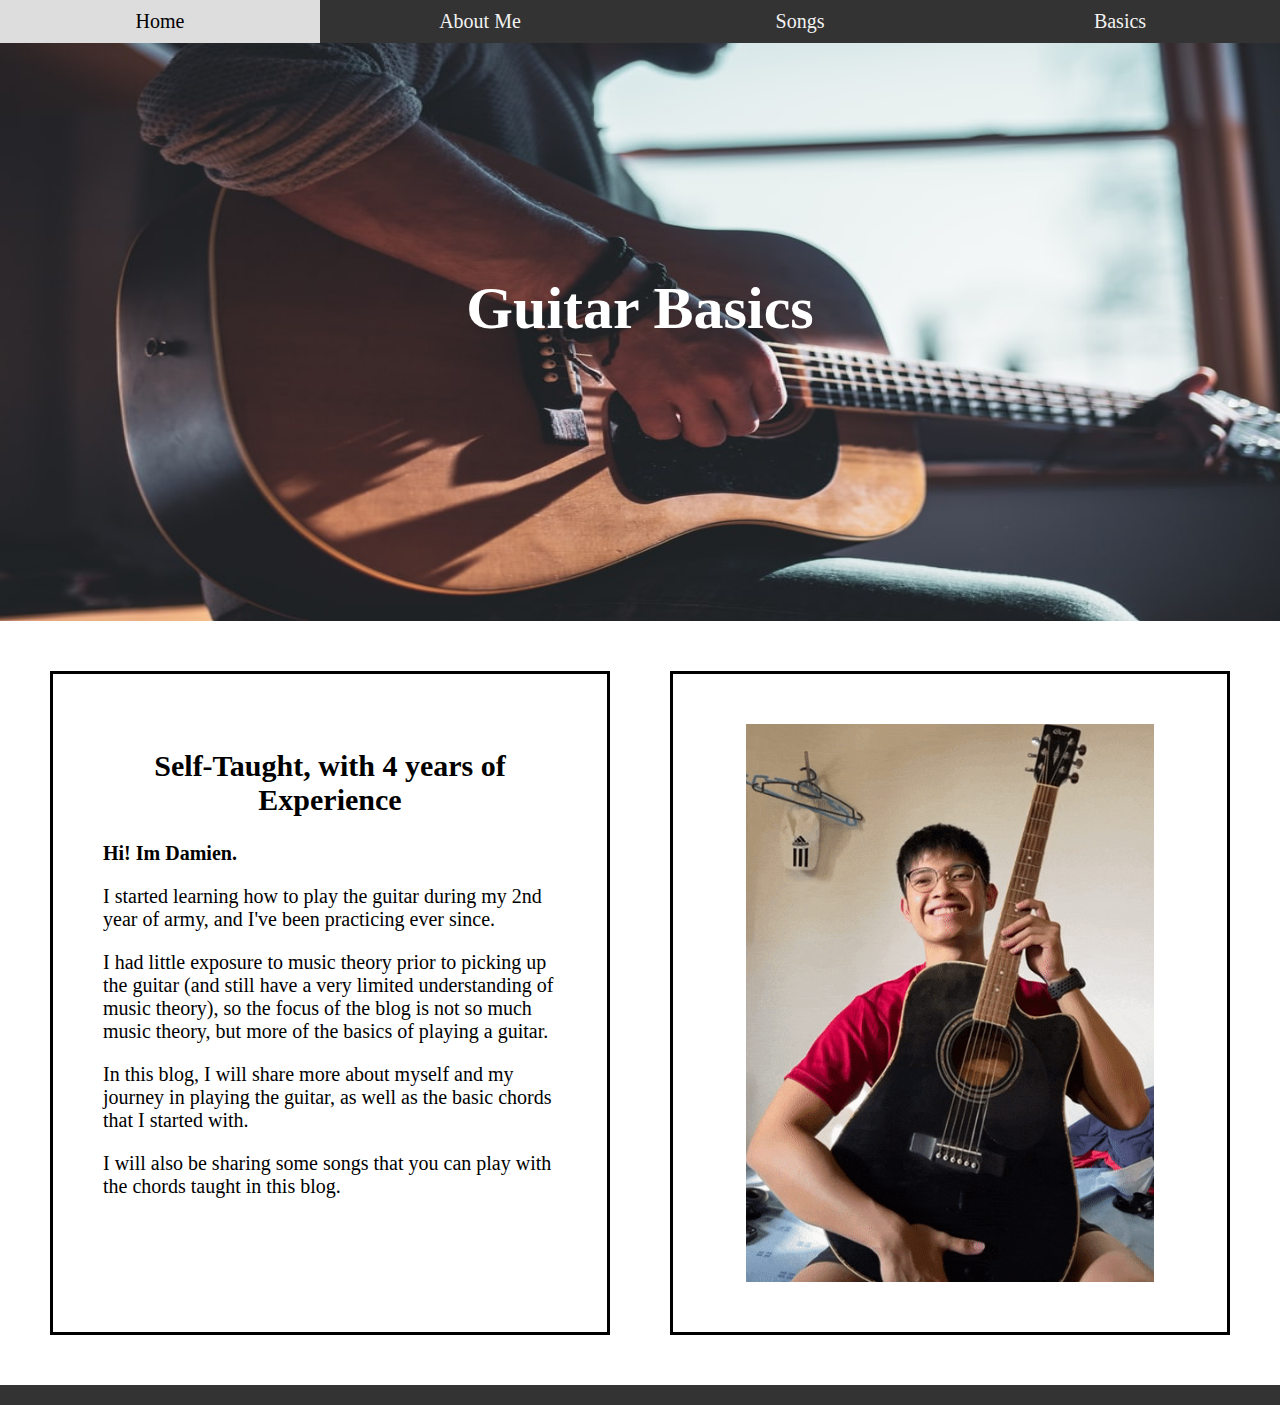
<file: index.html>
<!DOCTYPE html>
<html lang="en">
<head>
    <meta charset="UTF-8">
    <meta http-equiv="X-UA-Compatible" content="IE=edge">
    <meta name="viewport" content="width=device-width, initial-scale=1.0">
    <title>Home</title>
    <link rel="stylesheet" href="style.css">
</head>
<body>
    <div class="topnav">
        <a class="clicked" href="index.html">Home</a>
        <a href="about.html">About Me</a>
        <a href="songs.html">Songs</a>
        <a href="basics.html">Basics</a>
      </div>


      <div class="indeximg">
        <h1> &nbsp </h1>
        <h1> &nbsp </h1>
        <h1> &nbsp </h1>
        <h1> &nbsp </h1>
         <h1 class="header">Guitar Basics</h1>
      </div>
      
      <div class="flex-container">
        <div>
            <h2 class="smallheader">Self-Taught, with 4 years of Experience</h2>
     
            <h3 class="para">Hi! Im Damien. </h3>

            <p class="para">
             I started learning how to play the guitar during my 2nd year of army,
            and I've been practicing ever since. </p>
            
            <p class="para">
            I had little exposure to music theory prior to picking up the guitar (and still have
            a very limited understanding of music theory), so the focus of the blog is not so much
            music theory, but more of the basics of playing a guitar. </p>

            <p class="para">
            In this blog, I will share more about myself and my journey in playing the guitar,
            as well as the basic chords that I started with.
            </p>

            <p class="para">
                I will also be sharing some songs that you can play with the chords taught in this blog.
                </p>
            
            
        </div>
        <div>
            <img class="image"  src="image/ezgif.com-gif-maker.gif" alt="" >
        </div>
    </div>


    

      <div class="footer"> 
    </div>
    
      
</body>
</html>
</file>
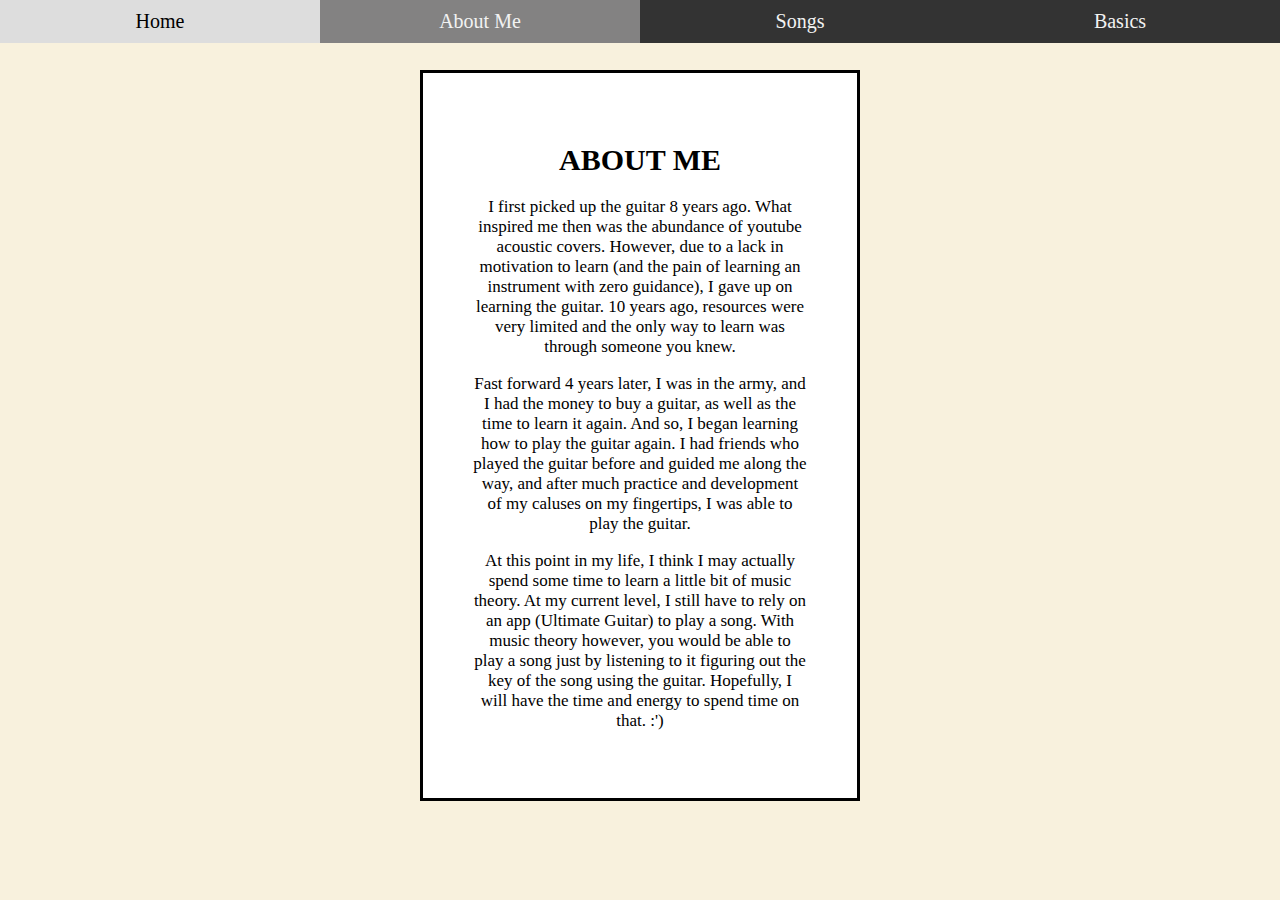
<file: about.html>
<!DOCTYPE html>
<html lang="en">
<head>
    <meta charset="UTF-8">
    <meta http-equiv="X-UA-Compatible" content="IE=edge">
    <meta name="viewport" content="width=device-width, initial-scale=1.0">
    <title>Home</title>
    <link rel="stylesheet" href="style.css">
</head>
<body class="offwhitebackground">
    <div class="topnav">
        <a href="index.html">Home</a>
        <a class="clicked" href="about.html">About Me</a>
        <a href="songs.html">Songs</a>
        <a href="basics.html">Basics</a>
      </div>

        <div class="flex-container2">
            <div>
            <h1 class="abtheader">ABOUT ME</h1>

            <p class="abtpara">I first picked up the guitar 8 years ago. 
               What inspired me then was the abundance of youtube acoustic covers. 
                However, due to a lack in motivation to learn (and the pain of learning 
                an instrument with zero guidance), I gave up on learning the guitar. 10 years ago, resources were
                very limited and the only way to learn was through someone you knew.
             </p>


             <p class="abtpara">Fast forward 4 years later, I was in the army, and I had
                 the money to buy a guitar, as well as the time to learn it again. And so, 
                 I began learning how to play the guitar again. I had friends who played the guitar
                 before and guided me along the way, and after much practice and development of my caluses 
                 on my fingertips, I was able to play the guitar.
              </p>


              <p class="abtpara">At this point in my life, I think I may actually spend some time
                  to learn a little bit of music theory. At my current level, I still have to rely
                  on an app (Ultimate Guitar) to play a song. With music theory however, 
                  you would be able to play a song just by listening to it figuring out the key of the song
                  using the guitar. Hopefully, I will have the time and energy to spend time on that. :')
             </p>
            </div>


        </div>
      






     
    
      
</body>
</html>
</file>
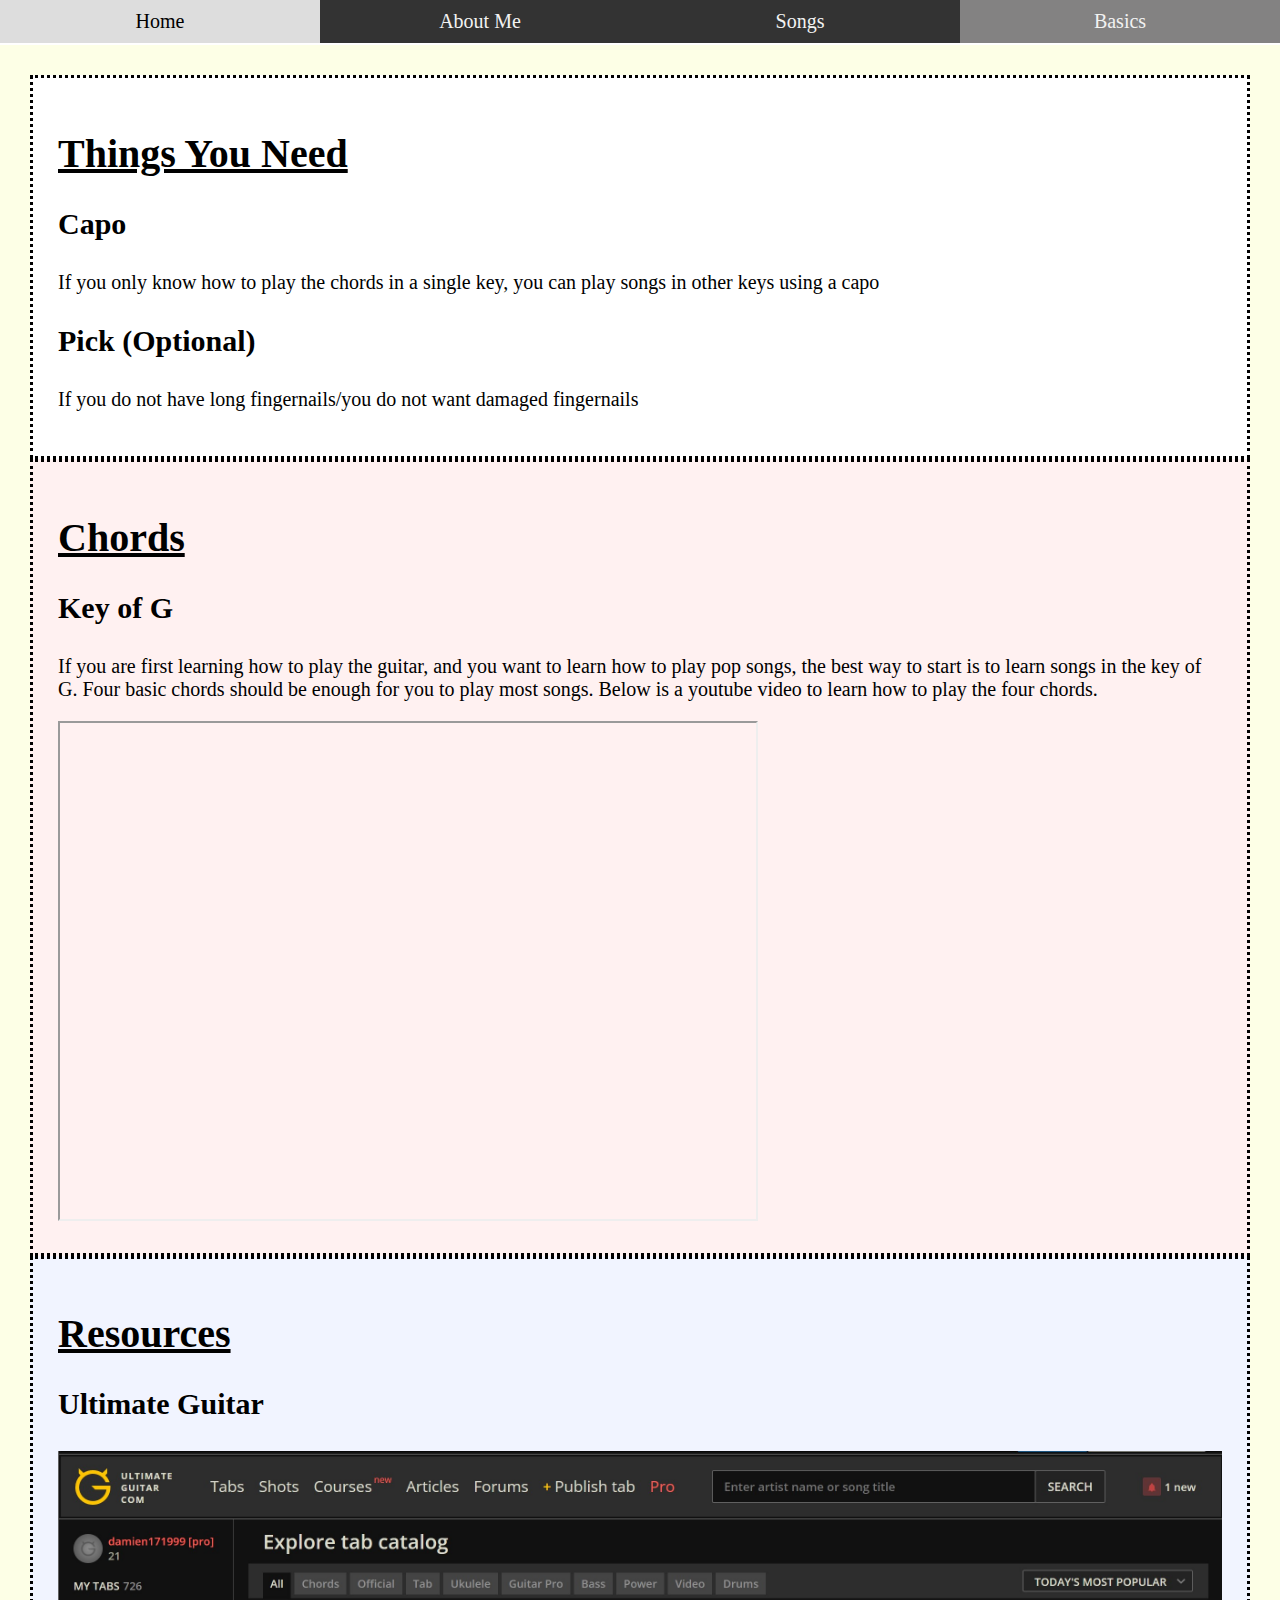
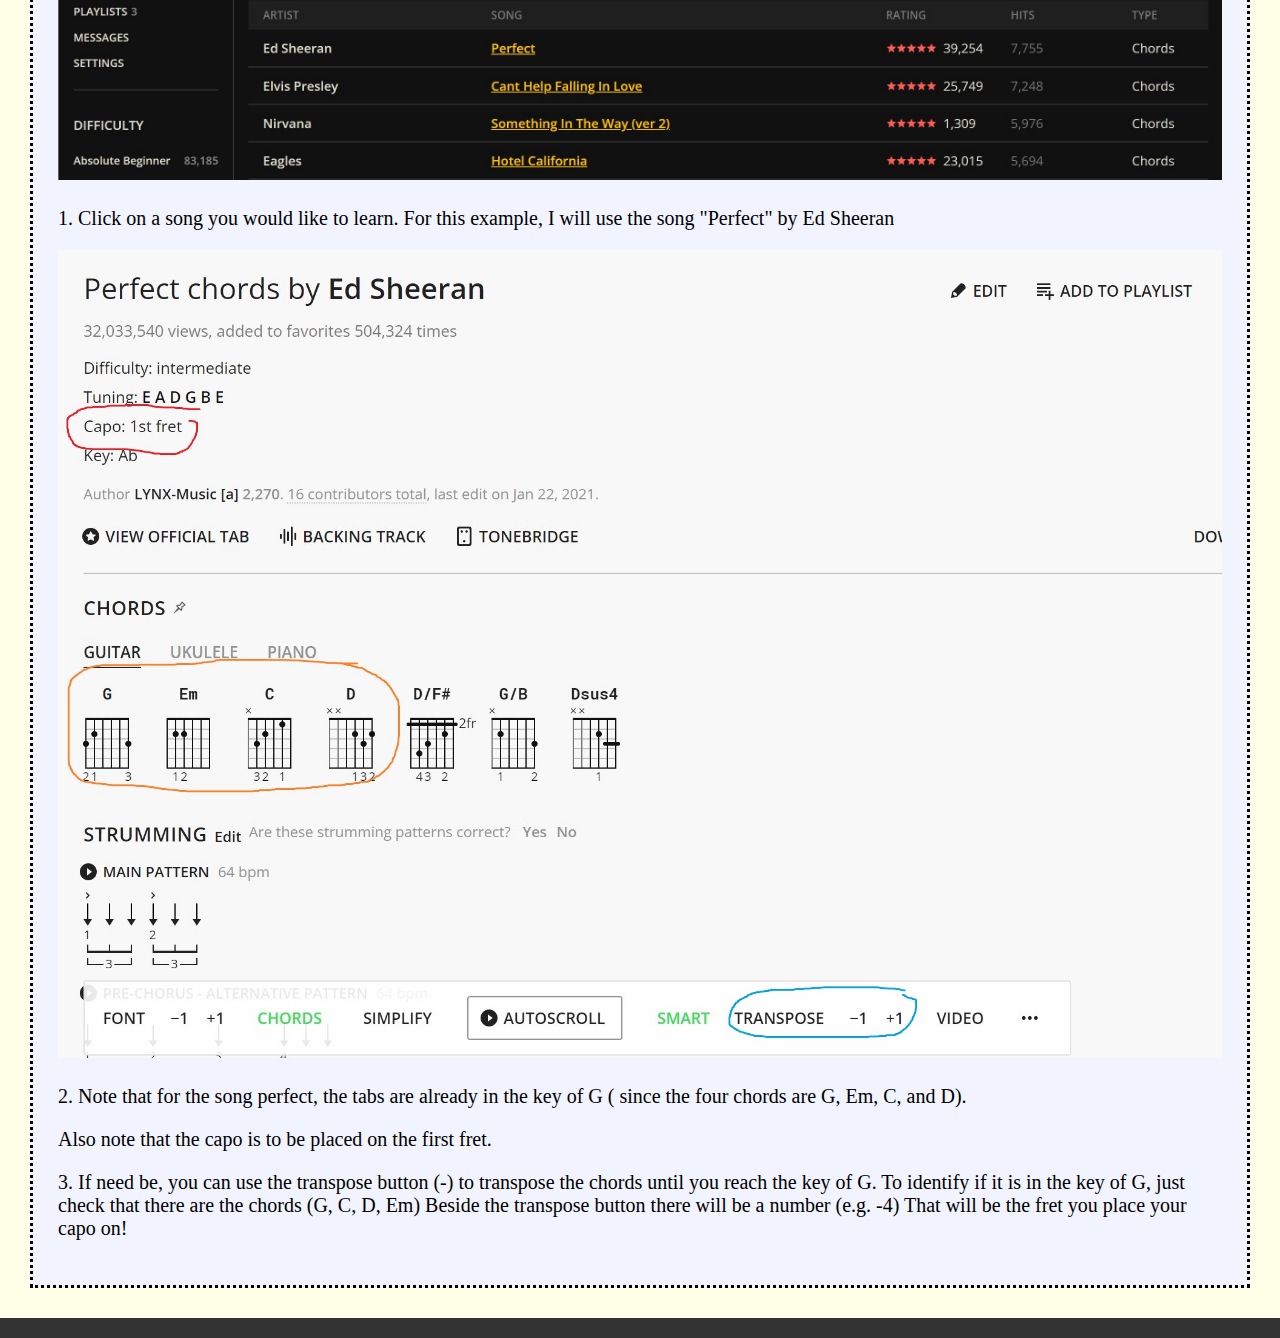
<file: basics.html>
<!DOCTYPE html>
<html lang="en">
<head>
    <meta charset="UTF-8">
    <meta http-equiv="X-UA-Compatible" content="IE=edge">
    <meta name="viewport" content="width=device-width, initial-scale=1.0">
    <title>Home</title>
    <link rel="stylesheet" href="style.css">
</head>
<body>
    <div class="topnav">
        <a href="index.html">Home</a>
        <a href="about.html">About Me</a>
        <a href="songs.html">Songs</a>
        <a class="clicked" href="basics.html">Basics</a>
      </div>

    
        <div class="flex-container3">
           <div class="whitebackground">
            <h1 class="basicheader">Things You Need</h1>
            <h3 class="basicheader2">Capo</h3>
            <p class="basicpara">If you only know how to play the chords in a single key,
                you can play songs in other keys using a capo
            </p>
            <h3 class="basicheader2">Pick (Optional)</h3>
            <p class="basicpara">If you do not have long fingernails/you do not want damaged fingernails </p>
           </div>

           <div class="pinkbackground">
            <h1 class="basicheader">Chords</h1>
            <h3 class="basicheader2">Key of G</h3>
            <p class="basicpara">If you are first learning how to play the guitar, and you want to learn
                how to play pop songs, the best way to start is to learn songs in the key of G. Four basic chords 
                should be enough for you to play most songs. Below is a youtube video to learn how to play the four chords.
            </p>
        
            <iframe class="video"
            src="https://www.youtube.com/embed/Aq3NqBgcKXU?controls=1">
            </iframe>
           </div>


           <div class="lightbluebackground">
            <h1 class="basicheader">Resources</h1>
            <h3 class="basicheader2">Ultimate Guitar</h3>
            <img class="basicimg" src="image/ultguitar.jpg" alt="ultguitarhomepage">
            <p class="basicpara">1. Click on a song you would like to learn. For this example, I will use the song
                "Perfect" by Ed Sheeran
           </p>
           <img class="basicimg" src="image/ultguitar tabs.jpg" alt="perfecttabs">
            <p class="basicpara">2. Note that for the song perfect, the tabs are already in the key of G (
                since the four chords are G, Em, C, and D).
                
                <p class="basicpara">Also note that the capo is to be placed on the first 
                fret. </p>

                <p class="basicpara"> 3. If need be, you can use the transpose button (-) to transpose the chords until you reach the key of G. To identify
                    if it is in the key of G, just check that there are the chords (G, C, D, Em) Beside the transpose button there will be a number (e.g. -4)
                    That will be the fret you place your capo on!
            </p>
           </div>




        </div>









    </div>
      <div class="footer"> 
    </div>
    
      
</body>
</html>
</file>
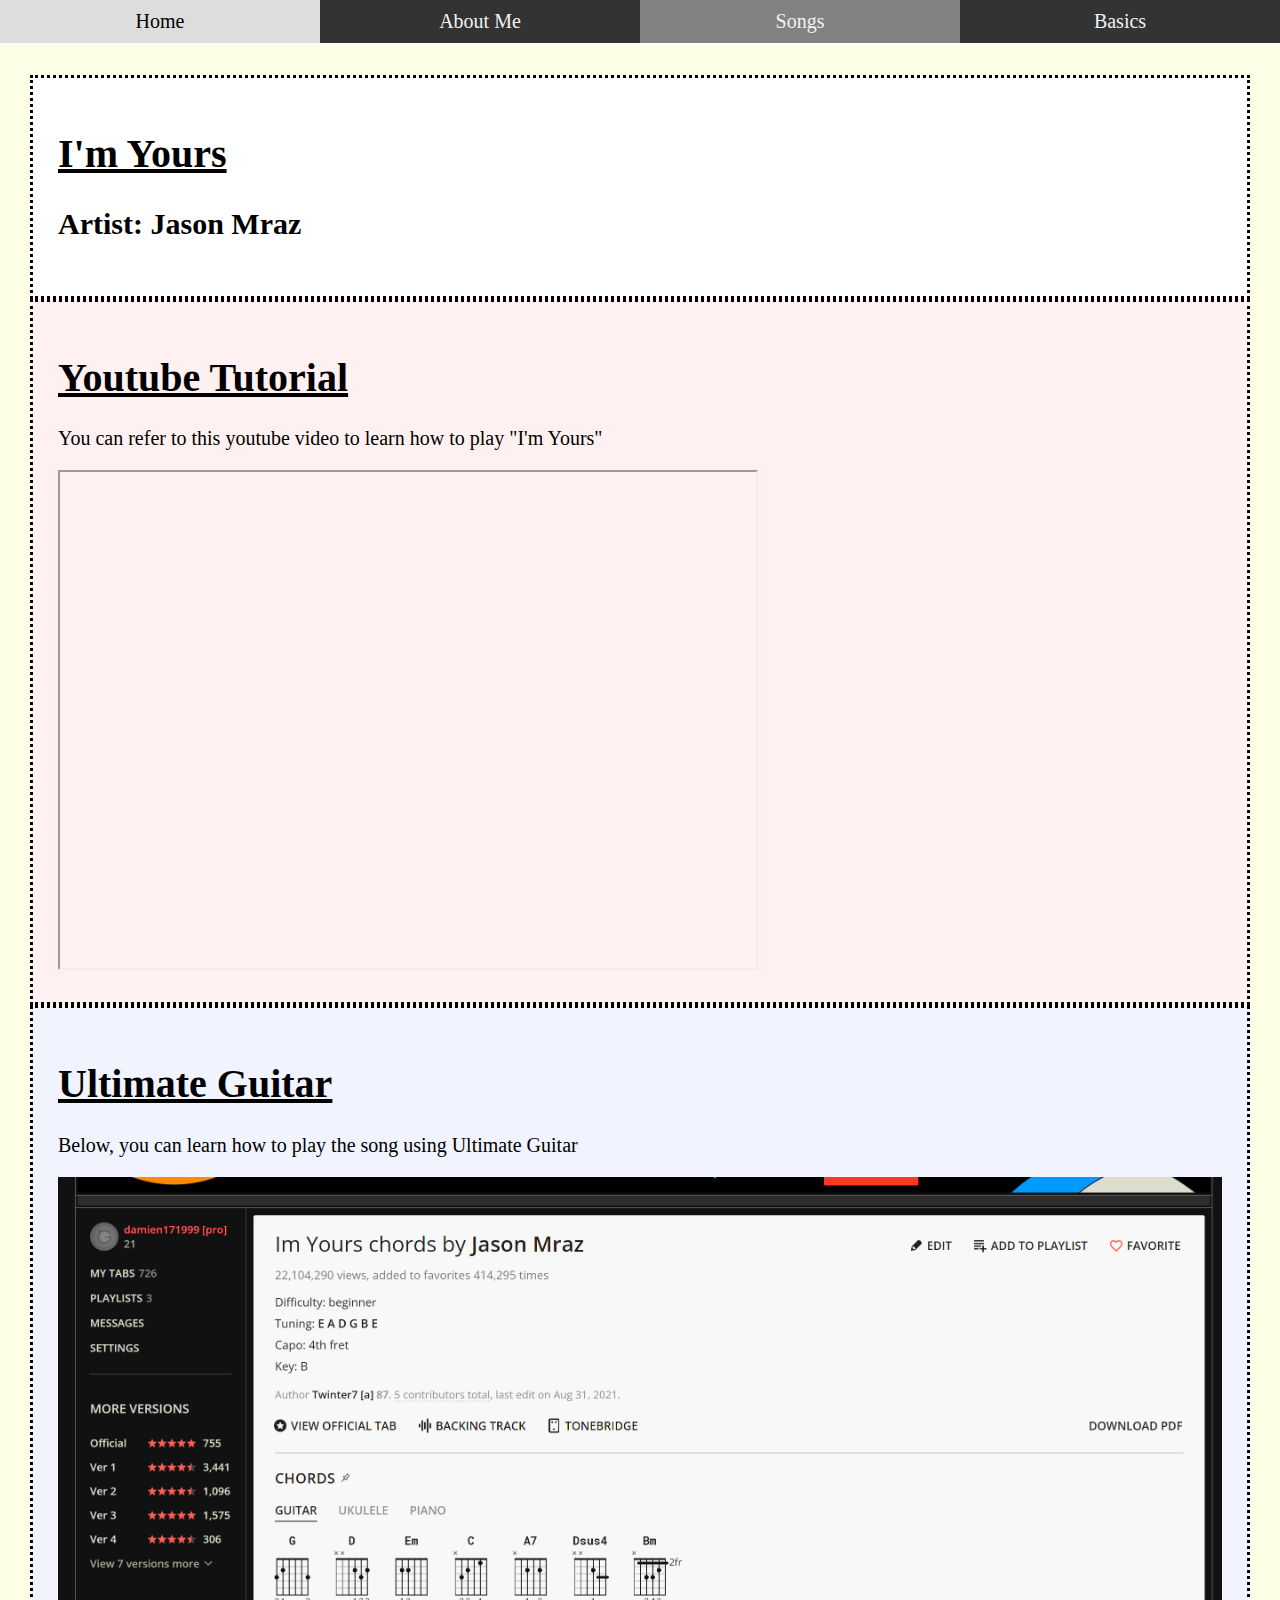
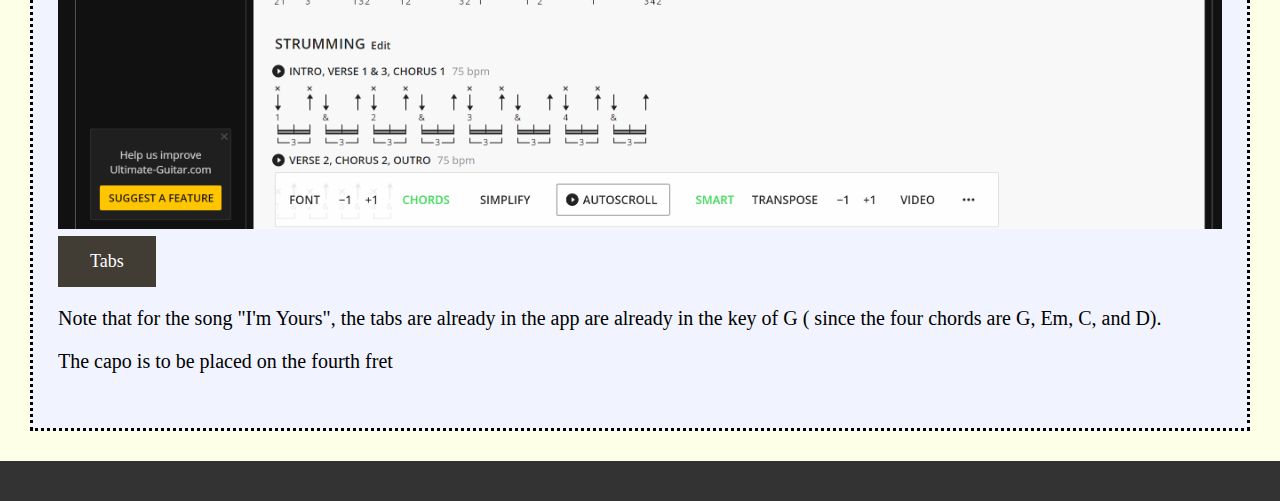
<file: songs.html>
<!DOCTYPE html>
<html lang="en">
<head>
    <meta charset="UTF-8">
    <meta http-equiv="X-UA-Compatible" content="IE=edge">
    <meta name="viewport" content="width=device-width, initial-scale=1.0">
    <title>Home</title>
    <link rel="stylesheet" href="style.css">
</head>
<body>
    <div class="topnav">
        <a href="index.html">Home</a>
        <a href="about.html">About Me</a>
        <a class="clicked" href="songs.html">Songs</a>
        <a href="basics.html">Basics</a>
      </div>


      
    
      <div class="flex-container3">
        <div class="whitebackground">
         <h1 class="basicheader">I'm Yours</h1>
         <h3 class="basicheader2">Artist: Jason Mraz</h3>
            </div>
        <div class="pinkbackground">
         <h1 class="basicheader">Youtube Tutorial</h1>
         <p class="basicpara">You can refer to this youtube video to learn how to play "I'm Yours"
         </p>
     
         <iframe class="video"
         src="https://www.youtube.com/embed/qBzMhQUG0Rw">
         </iframe>
        </div>


        <div class="lightbluebackground">
         <h1 class="basicheader">Ultimate Guitar</h1>
            <p class="basicpara">Below, you can learn how to play the song using Ultimate Guitar</p>
           
         <img class="basicimg" src="image/2022-03-18T09_53_45.png" alt="ultguitarhomepage">
        
      
         <a href="https://tabs.ultimate-guitar.com/tab/jason-mraz/im-yours-chords-373896" target="_blank" class="buttonfont">Tabs
        </a>
         <p class="basicpara"> Note that for the song "I'm Yours", the tabs are already in the app are already in the key of G (
             since the four chords are G, Em, C, and D).
             
             <p class="basicpara">The capo is to be placed on the fourth fret
              </p>
         </p>
        </div>




     </div>









 </div>
   <div class="footer"> 
 </div>

      <div class="footer"> 
    </div>
    
      
</body>
</html>
</file>
<file: style.css>
.padding {
    padding-top:70px
   }
   
   * {
     box-sizing: border-box;
     font-family: 'Times New Roman', Times, serif;
   }
   
   body {
     margin: 0;
     font-family: 'Times New Roman', Times, serif;
   }
   
   /* Style the top navigation bar */
   
    .topnav {
     overflow: hidden;
     display: flex;
     flex-direction: row;
     background-color: #333;
     position: fixed;
     top: 0;
     width: 100%;
     font-size: 20px;
   }
   
   /* Style the topnav links */
   .topnav a {
   
     color: #f2f2f2;
     text-align: center;
     padding: 10px 10px;
     text-decoration: none;
     width: 25%;
   }
   
   
   /* Change color on hover and not active */
   .topnav a:hover {
     background-color: #ddd;
     color: black;
   }
   
   .topnav a:active {
     background-color: rgb(131, 130, 130);
     color: black;
   }
   
   .clicked {
     background-color: rgb(131, 130, 130);
     color: black;
   }
 
   
   /* Style the footer */
   .footer {
     background-color: #333;
     padding: 10px;
   }
   
   
   .offwhitebackground {
     background-color: rgb(248, 241, 221);
     padding-bottom: 10px;
   }

   .greybackground {
    background-color: rgb(86, 86, 95);
    padding: 10px;
  }
   
   .indeximg {
    background-image:url(image/photo-1525201548942-d8732f6617a0.jpg);
    background-repeat: no-repeat;
    background-position:top;
    background-size: 100% 100%;
    padding-bottom: 10px;
    height: 600px;
  }

  .header {
    text-align: center;
    font-size: 60px;
    color: rgb(255, 255, 255);
    background-color: 
  }

  .smallheader {
   font-size: 30px;
   font-family: Georgia, 'Times New Roman', Times, serif;
  }

  .para {
   font-size: 20px;
   font-family: Georgia, 'Times New Roman', Times, serif;
   text-align: left;
  }




  .flex-container {
    display: flex;
    justify-content: space-around;
    background-color: white;
    padding:20px;
    height: fit-content;
  }
  
  .flex-container > div {
    width: 100%;
    margin: 30px;
    text-align: center;
    font-size: 30px;
    padding: 50px;
    border-style: solid;
    background-color: white;
  }

  .flex-container2 {
    display: flex;
    justify-content: center;
    background-color: rgb(248, 241, 221);
    padding:20px;
    height: 100%;
  }
  
  .flex-container2 > div {
    width: 50%;
    margin-top: 50px;
    margin-bottom: 50px;
    margin-left: 400px;
    margin-right: 400px;
    text-align: center;
    padding: 50px;
    border-style: solid;
    background-color: white;
    height: fit-content;
  }

  .abtheader {
    text-align: center;
    font-size: 30px;
    font-family: Georgia, 'Times New Roman', Times, serif;
  }

  .abtpara {
    text-align: center;
    font-size: 17px;
    font-family: Georgia, 'Times New Roman', Times, serif;

  }

  .image {
    width:90% ;
    height: 100%;
  }

  .flex-container3 {
    display: flex;
    flex-direction: column;
    justify-content:center;
    background-color: rgb(253, 255, 230);
    padding:30px;
    height:min-content;
    margin-top: 45px;
  }
  
  .flex-container3 > div {
    width: 100%;
    text-align: left;
    font-size: 30px;
    padding: 25px;
    border-style:dotted ;
    background-color:;
  } 
  
  .basicheader {
    text-align: left;
    font-size: 40px;
    font-family: Georgia, 'Times New Roman', Times, serif;
    text-decoration: underline;
  }

  .basicpara {
    text-align: left;
    font-size: 20px;
    font-family: Georgia, 'Times New Roman', Times, serif;
  }


  .basicheader2{
    text-align: left;
    font-size: 30px;
    font-family: Georgia, 'Times New Roman', Times, serif;
  }


  .whitebackground {
  background-color: rgb(255, 255, 255);
  }

  .pinkbackground {
    background-color: rgb(255, 241, 241);
  }

  .lightbluebackground {
    background-color: rgb(241, 244, 255);
  }

  .basicimg {
    width: 100%;
    height: 50%;
  }

  .video {
    width: 700px;
    height: 500px;
    text-align: center;
  }

  .buttonfont {
    font-size: 18px;
    font-family: 'Times New Roman', Times, serif;
    background-color: rgb(65, 61, 53);
    border: rgb(255, 255, 255);
    color: white;
    padding: 15px 32px;
    text-align: center;
    text-decoration: none;
    display: inline-block;
    }
</file>
